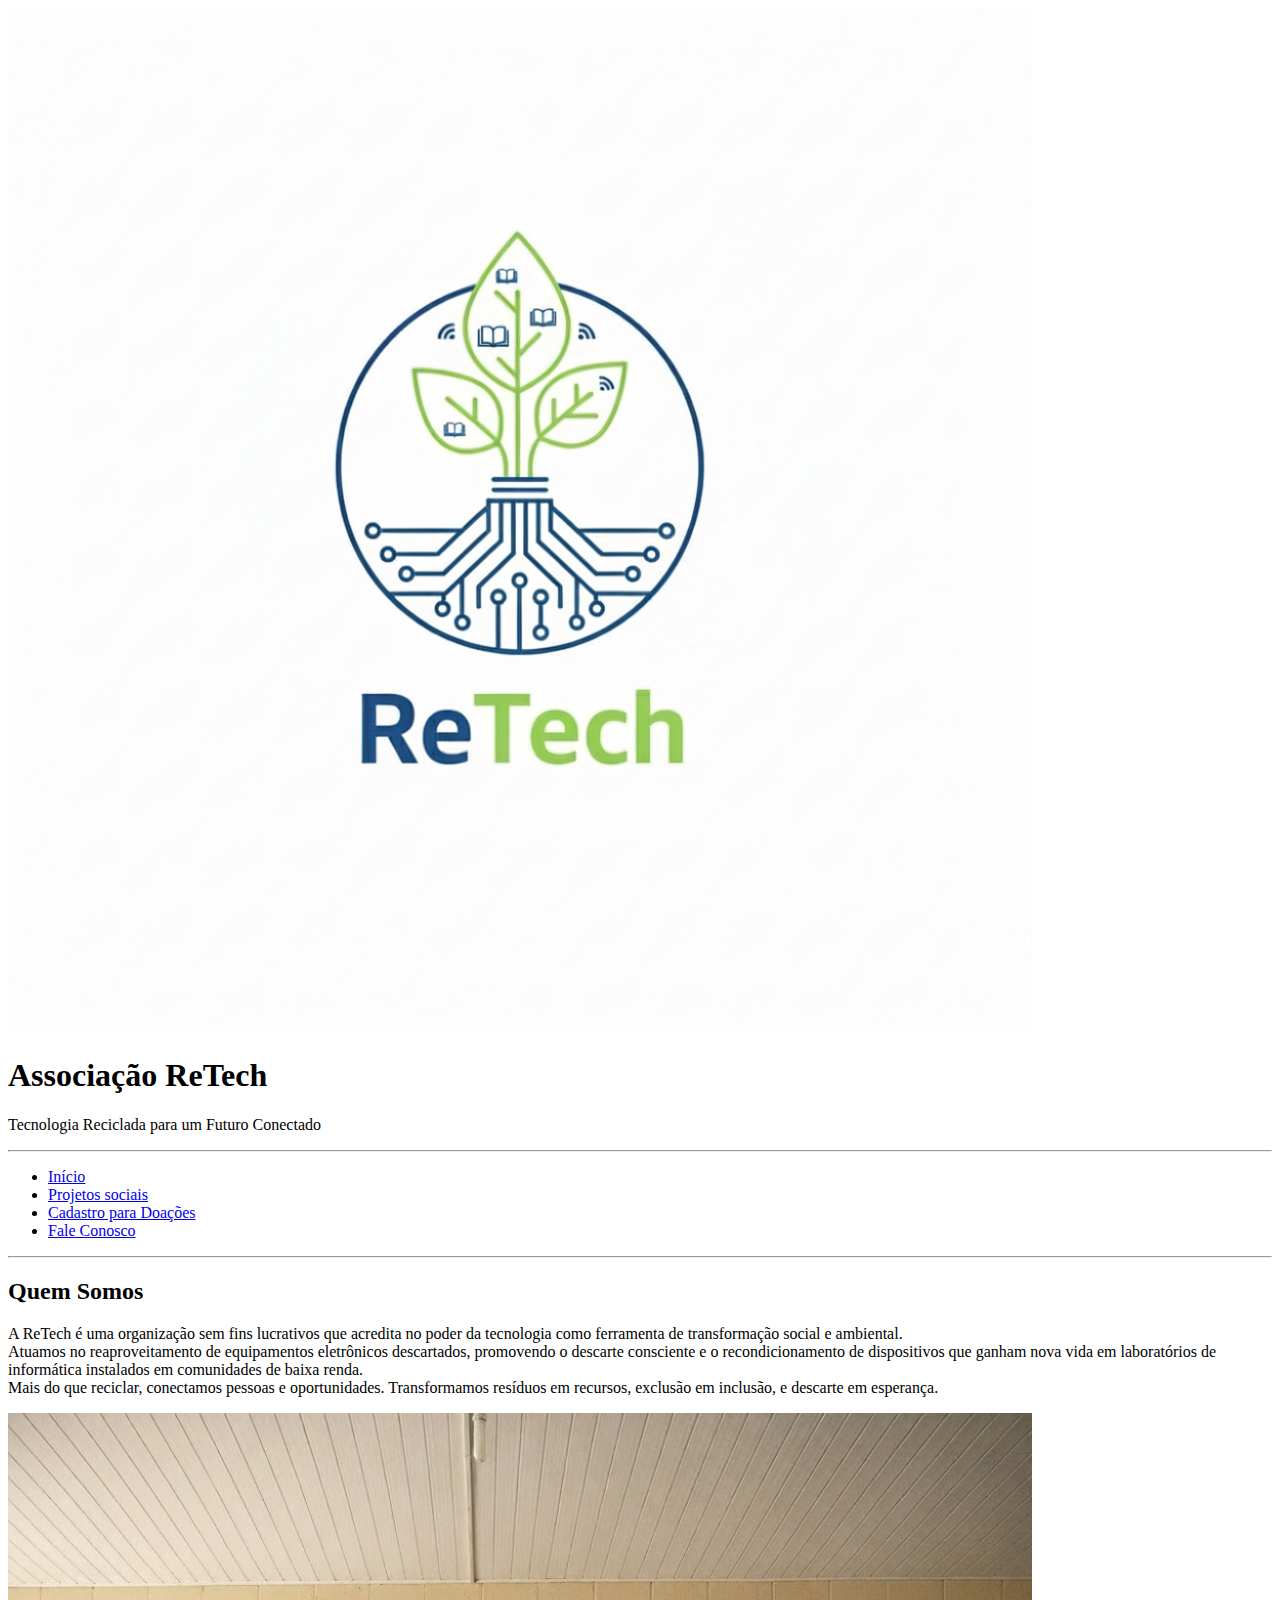
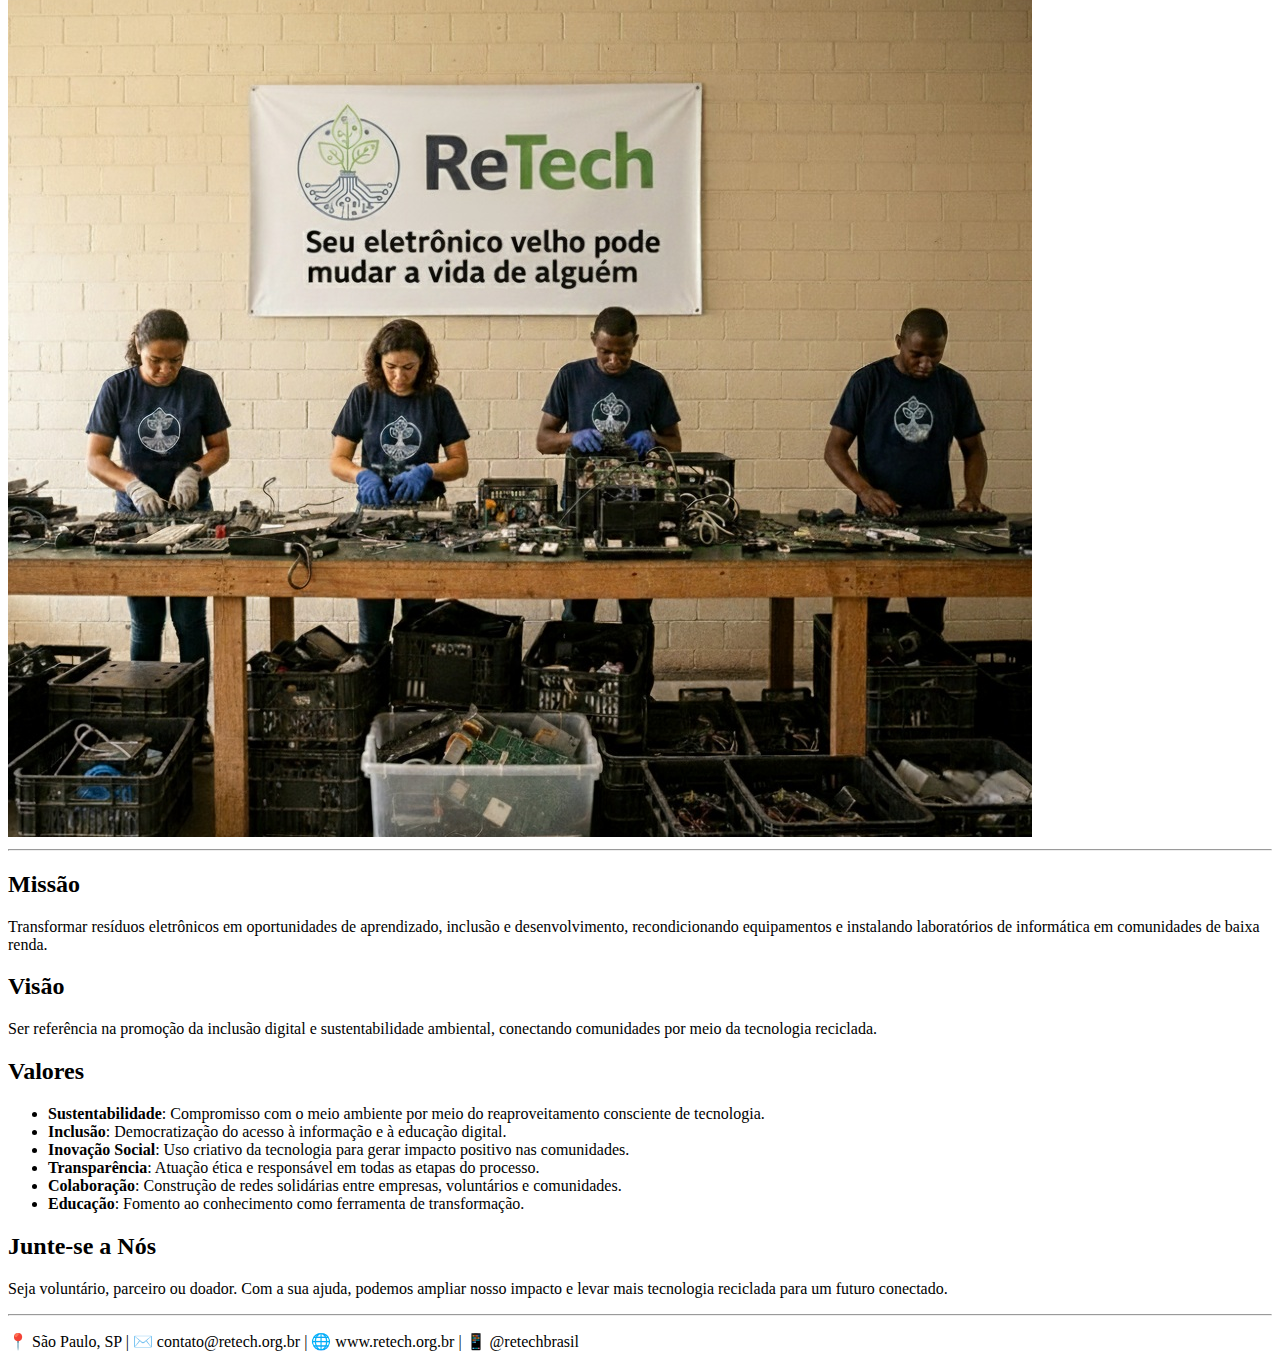
<file: index.html>
<!DOCTYPE html>
<!-- Declaração do tipo de documento HTML5 -->
<html lang="pt-br">
<!-- Define o idioma principal da página como português do Brasil -->

<head>
    <meta charset="UTF-8">
    <!-- Codificação UTF-8 para suportar acentuação -->
    <meta http-equiv="X-UA-Compatible" content="IE=edge">
    <!-- Compatibilidade com IE -->
    <meta name="viewport" content="width=device-width, initial-scale=1.0">
    <!-- Layout responsivo -->
    <title>Associação ReTech</title>
</head>

<body>
    <!-- Cabeçalho -->
    <header>
        <img src="imagens/Logo.png" alt="Logo da Associação ReTech">
        <h1>Associação ReTech</h1>
        <p>Tecnologia Reciclada para um Futuro Conectado</p>
        <hr>
    </header>

    <!-- Navegação -->
    <nav>
        <ul>
            <li><a href="index.html">Início</a></li>
            <li><a href="projeto.html">Projetos sociais</a></li>
            <li><a href="cadastro.html">Cadastro para Doações</a></li>
            <li><a href="contato.html">Fale Conosco</a></li>
        </ul>
        <hr>
    </nav>

    <!-- Conteúdo principal -->
    <main>
        <section>
            <h2>Quem Somos</h2>
            <p>A ReTech é uma organização sem fins lucrativos que acredita no poder da tecnologia como ferramenta de
                transformação social e ambiental. <br> Atuamos no reaproveitamento de equipamentos eletrônicos
                descartados,
                promovendo o descarte consciente e o recondicionamento de dispositivos que ganham nova vida em
                laboratórios de informática instalados em comunidades de baixa renda. <br> Mais do que reciclar,
                conectamos pessoas e oportunidades. Transformamos resíduos em recursos, exclusão em inclusão, e descarte
                em esperança.</p>
            <img src="imagens/Recovery.jpg" alt="Equipamentos sendo recuperados">
            <hr>
        </section>

        <section>
            <h2>Missão</h2>
            <p>Transformar resíduos eletrônicos em oportunidades de aprendizado, inclusão e desenvolvimento,
                recondicionando equipamentos e instalando laboratórios de informática em comunidades de baixa renda.</p>
        </section>

        <section>
            <h2>Visão</h2>
            <p>Ser referência na promoção da inclusão digital e sustentabilidade ambiental, conectando comunidades por
                meio da tecnologia reciclada.</p>
        </section>

        <section>
            <h2>Valores</h2>
            <ul>
                <li><strong>Sustentabilidade</strong>: Compromisso com o meio ambiente por meio do reaproveitamento
                    consciente de tecnologia.</li>
                <li><strong>Inclusão</strong>: Democratização do acesso à informação e à educação digital.</li>
                <li><strong>Inovação Social</strong>: Uso criativo da tecnologia para gerar impacto positivo nas
                    comunidades.</li>
                <li><strong>Transparência</strong>: Atuação ética e responsável em todas as etapas do processo.</li>
                <li><strong>Colaboração</strong>: Construção de redes solidárias entre empresas, voluntários e
                    comunidades.</li>
                <li><strong>Educação</strong>: Fomento ao conhecimento como ferramenta de transformação.</li>
            </ul>
        </section>

        <section>
            <h2>Junte-se a Nós</h2>
            <p>Seja voluntário, parceiro ou doador. Com a sua ajuda, podemos ampliar nosso impacto e levar mais
                tecnologia reciclada para um futuro conectado.</p>
        </section>
    </main>

    <!-- Rodapé -->
    <footer>
        <hr>
        <p>
            📍 São Paulo, SP | ✉️ contato@retech.org.br | 🌐 www.retech.org.br | 📱 @retechbrasil
        </p>
    </footer>

</body>

</html>
</file>
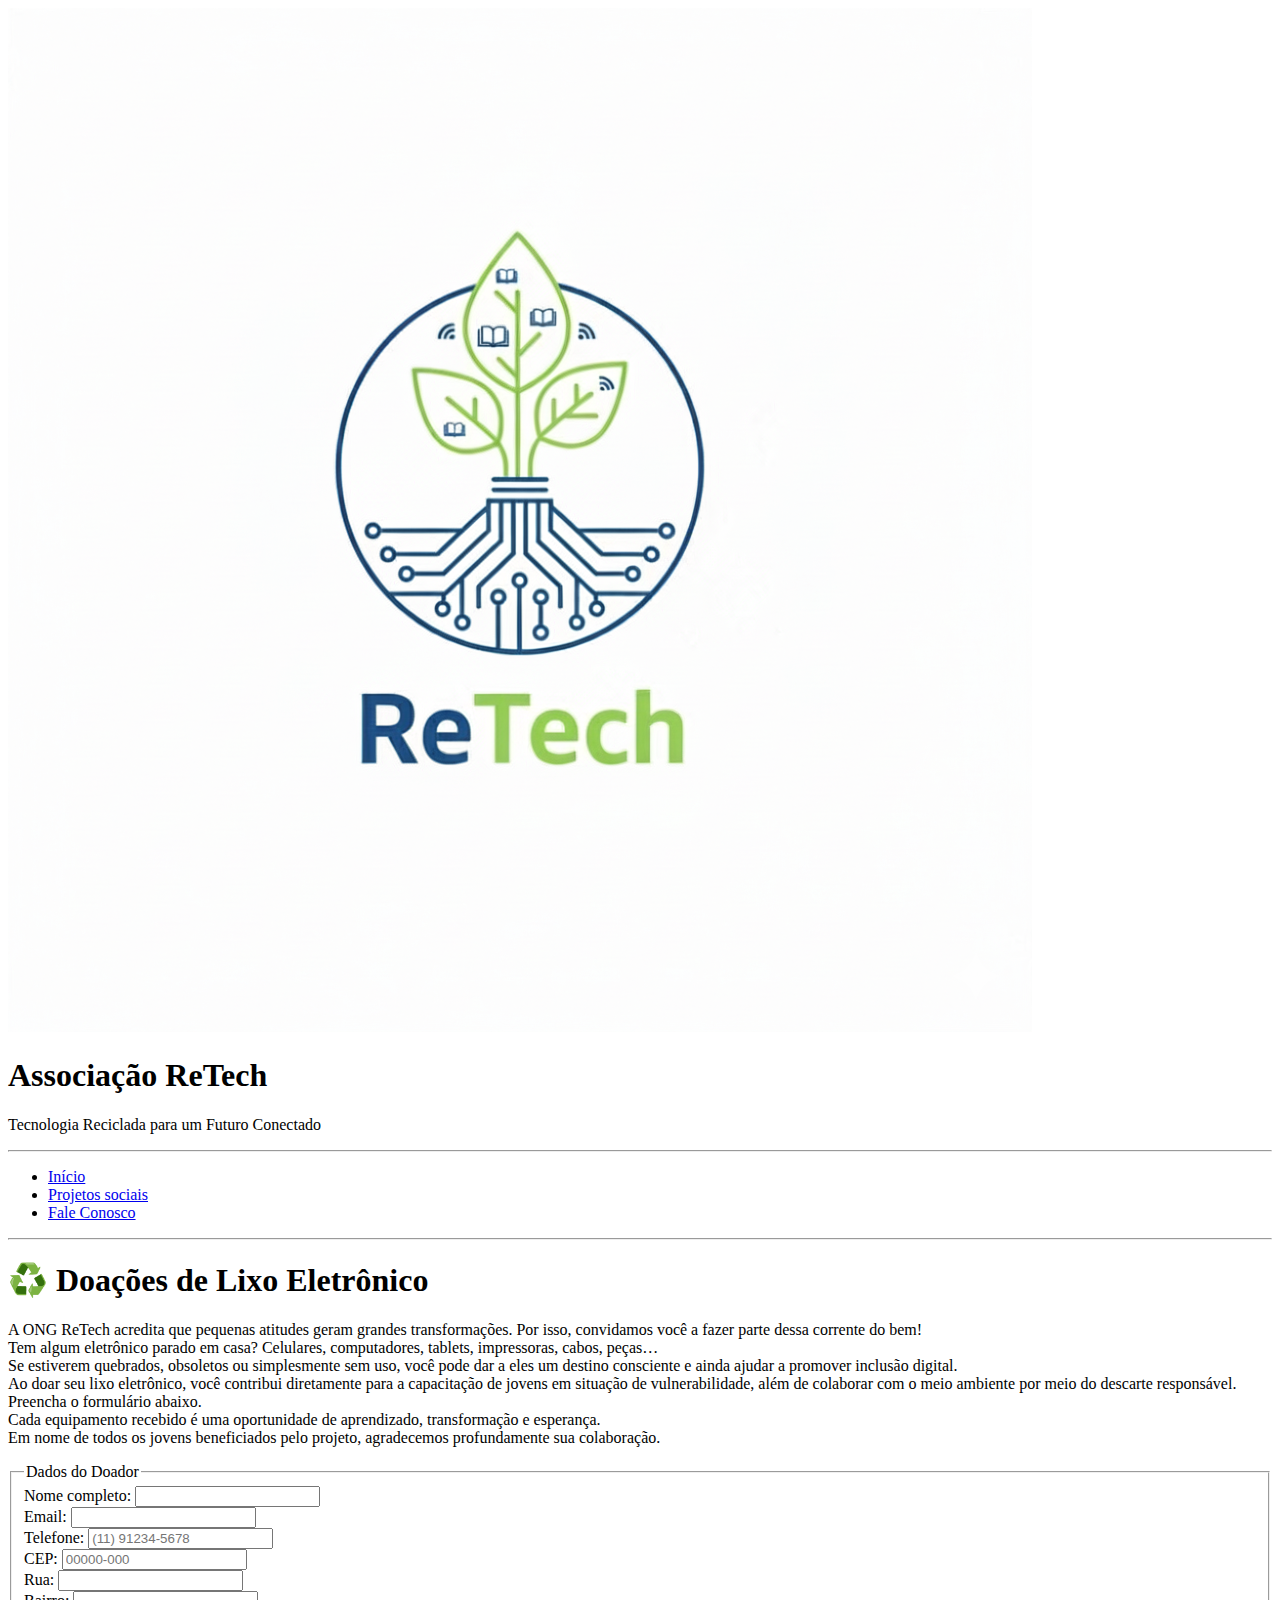
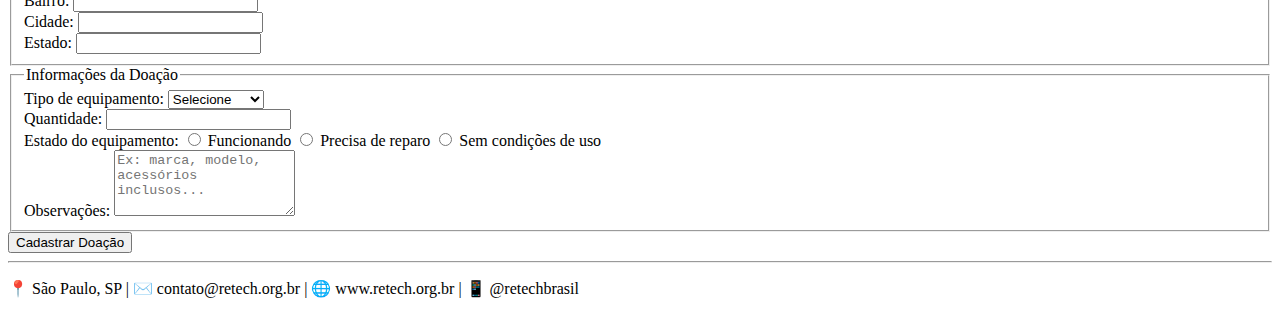
<file: cadastro.html>
<!DOCTYPE html>
<html lang="pt-br">

<head>
    <meta charset="UTF-8">
    <meta http-equiv="X-UA-Compatible" content="IE=edge">
    <meta name="viewport" content="width=device-width, initial-scale=1.0">

    <title>Cadastro de Doadores</title>
    <!-- Título da aba do navegador -->
</head>

<body>
    <!-- Corpo principal da página -->
    <header>
        <!-- Cabeçalho com logo, título e slogan -->
        <img src="imagens/Logo.png" alt="Logo">
        <!-- Imagem da logo da associação -->
        <h1>Associação ReTech</h1>
        <!-- Título principal da página -->
        <p>Tecnologia Reciclada para um Futuro Conectado</p>
        <!-- Slogan ou descrição da missão -->

        <hr>
        <!-- Linha horizontal para separação visual -->

        <nav>
            <!-- Menu de navegação principal -->
            <ul>
                <!-- Lista de links para outras páginas do site -->
                <li><a href="index.html">Início</a></li>
                <li><a href="projeto.html">Projetos sociais</a></li>
                <li><a href="contato.html">Fale Conosco</a></li>

            </ul>
            <hr>
        </nav>

        <h1>♻️ Doações de Lixo Eletrônico</h1>
        <!-- Título principal da página -->
        <p>A ONG ReTech acredita que pequenas atitudes geram grandes transformações. Por isso, convidamos você a fazer
            parte dessa corrente do bem!
            <br>

            Tem algum eletrônico parado em casa? Celulares, computadores, tablets, impressoras, cabos, peças…
            <br>

            Se estiverem quebrados, obsoletos ou simplesmente sem uso, você pode dar a eles um destino consciente e
            ainda ajudar a promover inclusão digital.
            <br>

            Ao doar seu lixo eletrônico, você contribui diretamente para a capacitação de jovens em situação de
            vulnerabilidade, além de colaborar com o meio ambiente por meio do descarte responsável.
            <br>

            Preencha o formulário abaixo.
            <br>

            Cada equipamento recebido é uma oportunidade de aprendizado, transformação e esperança.
            <br>

            Em nome de todos os jovens beneficiados pelo projeto, agradecemos profundamente sua colaboração.
        </p>


    </header>


    <form>
        <fieldset>
            <legend>Dados do Doador</legend>

            <label>Nome completo:
                <input type="text" name="nome" required>
            </label><br>

            <label>Email:
                <input type="email" name="email" required>
            </label><br>

            <label>Telefone:
                <input type="tel" name="telefone" pattern="\(\d{2}\)\s\d{4,5}-\d{4}" placeholder="(11) 91234-5678"
                    required>
            </label><br>

            <label>CEP:
                <input type="text" id="cep" name="cep" pattern="\d{5}-?\d{3}" placeholder="00000-000" required>
            </label><br>

            <label>Rua:
                <input type="text" id="rua" name="rua" required>
            </label><br>

            <label>Bairro:
                <input type="text" id="bairro" name="bairro" required>
            </label><br>

            <label>Cidade:
                <input type="text" id="cidade" name="cidade" required>
            </label><br>

            <label>Estado:
                <input type="text" id="estado" name="estado" required>
            </label>
        </fieldset>

        <fieldset>
            <legend>Informações da Doação</legend>

            <label>Tipo de equipamento:
                <select name="tipo" required>
                    <option value="">Selecione</option>
                    <option value="computador">Computador</option>
                    <option value="notebook">Notebook</option>
                    <option value="celular">Celular</option>
                    <option value="tablet">Tablet</option>
                    <option value="outros">Outros</option>
                </select>
            </label><br>

            <label>Quantidade:
                <input type="number" name="quantidade" min="1" required>
            </label><br>

            <label>Estado do equipamento:
                <input type="radio" name="estado" value="funcionando" required> Funcionando
                <input type="radio" name="estado" value="precisa-reparo"> Precisa de reparo
                <input type="radio" name="estado" value="sem-condicoes"> Sem condições de uso
            </label><br>

            <label>Observações:
                <textarea name="observacoes" rows="4"
                    placeholder="Ex: marca, modelo, acessórios inclusos..."></textarea>
            </label>
        </fieldset>

        <button type="submit">Cadastrar Doação</button>
    </form>



    <!-- Rodapé -->
    <footer>
        <hr>
        <p>
            📍 São Paulo, SP | ✉️ contato@retech.org.br | 🌐 www.retech.org.br | 📱 @retechbrasil
        </p>
    </footer>
</body>

</html>
</file>
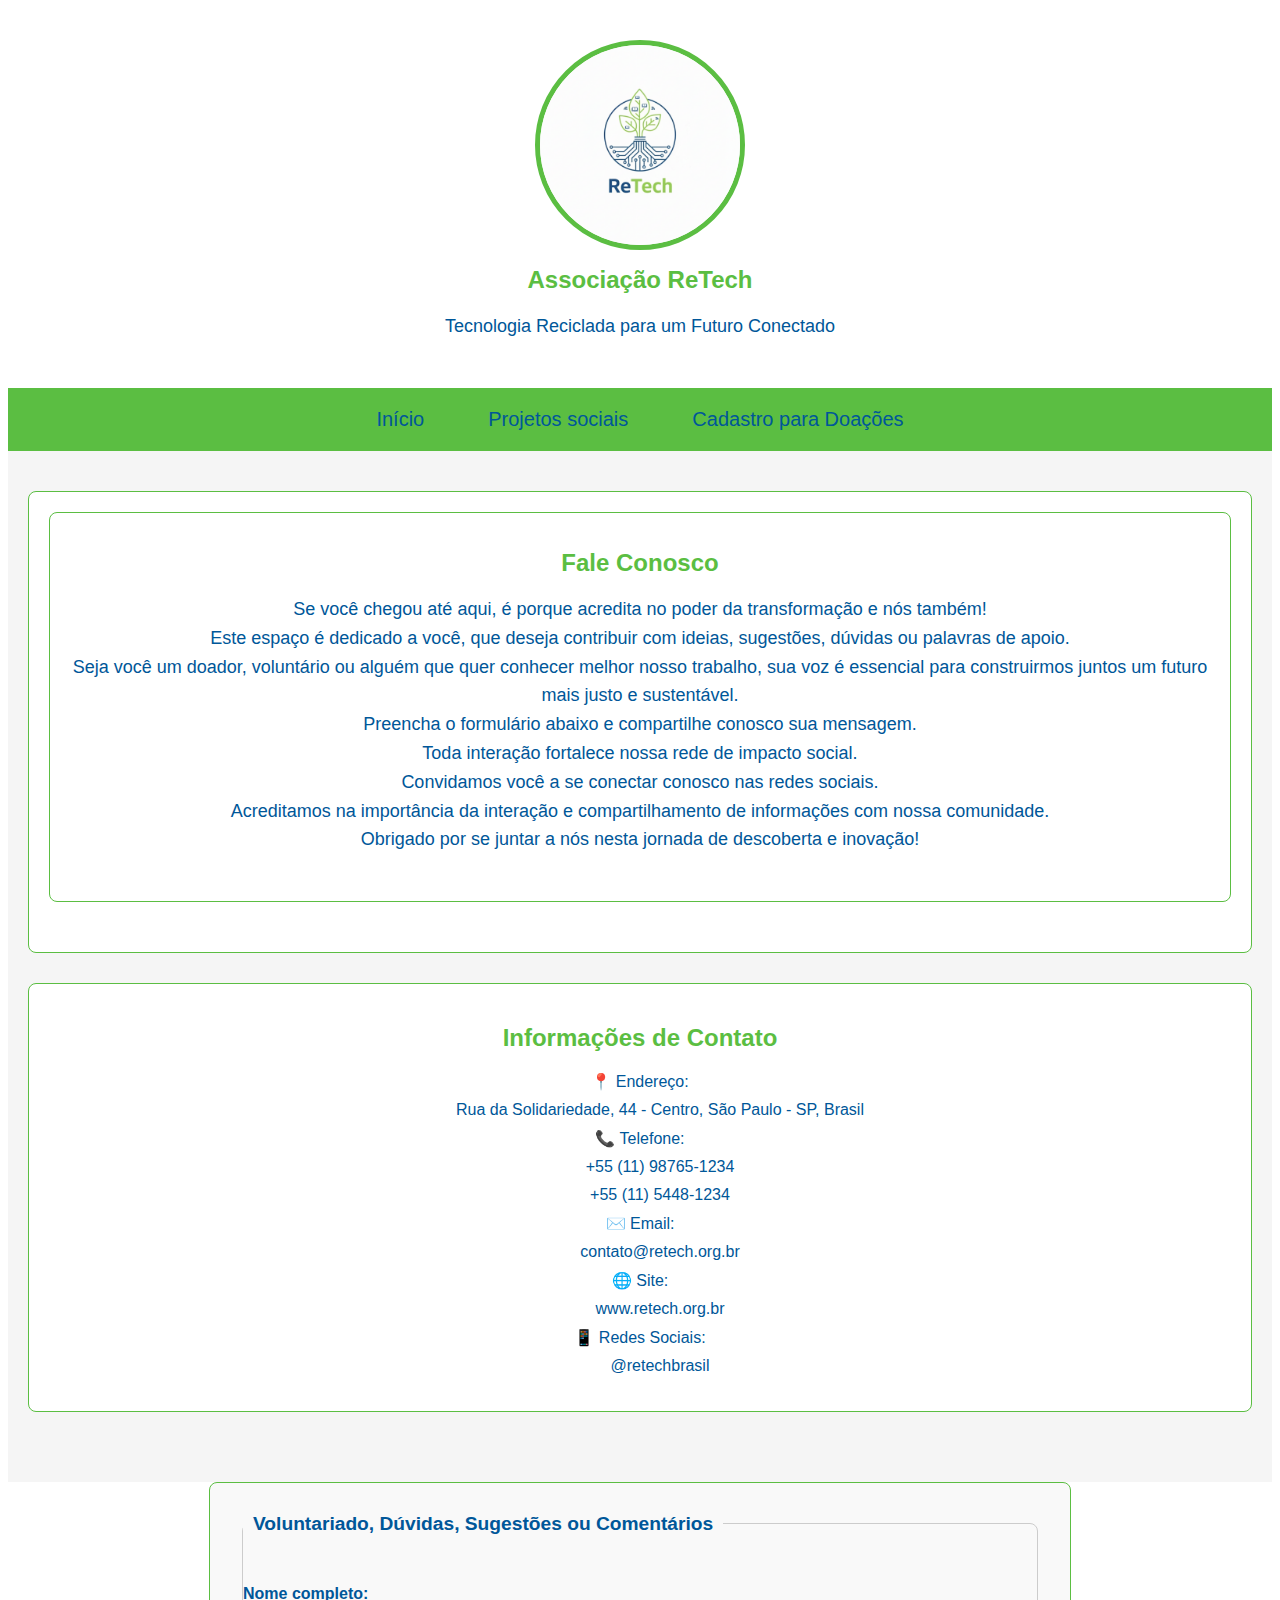
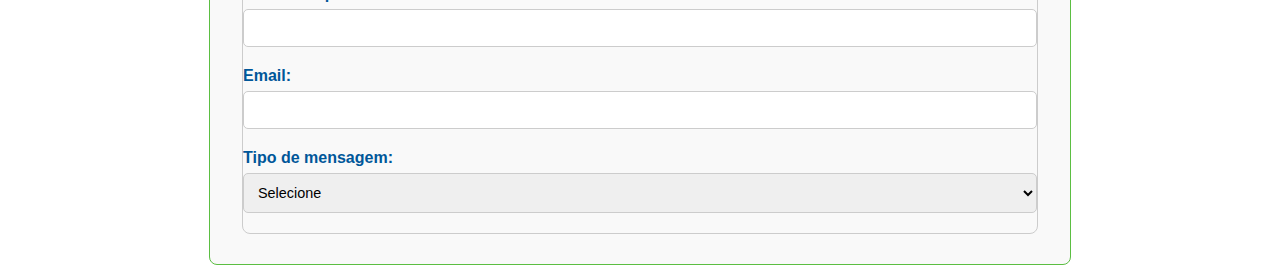
<file: contato.html>
<!DOCTYPE html>
<html lang="pt-br">

<head>
    <meta charset="UTF-8">
    <meta http-equiv="X-UA-Compatible" content="IE=edge">
    <meta name="viewport" content="width=device-width, initial-scale=1.0">
    <title>contato</title>
    <link rel="stylesheet" href="css/style.css">
</head>

<body>
    <!-- Corpo principal da página -->
    <header>
        <!-- Cabeçalho com logo, título e slogan -->
        <img src="imagens/Logo.png" alt="Logo">
        <!-- Imagem da logo da associação -->
        <h1>Associação ReTech</h1>
        <!-- Título principal da página -->
        <p>Tecnologia Reciclada para um Futuro Conectado</p>
        <!-- Slogan ou descrição da missão -->
    </header>

    <nav>
        <!-- Menu de navegação principal -->
        <ul>
            <!-- Lista de links para outras páginas do site -->
            <li><a href="index.html">Início</a></li>
            <li><a href="projeto.html">Projetos sociais</a></li>
            <li><a href="cadastro.html">Cadastro para Doações</a></li>
        </ul>
    </nav>
    <main>
        <section id="hero">
            <article>
                <h1>Fale Conosco</h1>
                <p>Se você chegou até aqui, é porque acredita no poder da transformação e nós também!<br>
                    Este espaço é dedicado a você, que deseja contribuir com ideias, sugestões, dúvidas ou palavras de
                    apoio.<br>
                    Seja você um doador, voluntário ou alguém que quer conhecer melhor nosso trabalho, sua voz é
                    essencial para construirmos juntos um futuro mais justo e sustentável.<br>
                    Preencha o formulário abaixo e compartilhe conosco sua mensagem.<br>
                    Toda interação fortalece nossa rede de impacto social.<br>
                    Convidamos você a se conectar conosco nas redes sociais.<br>
                    Acreditamos na importância da interação e compartilhamento de informações com nossa comunidade.<br>
                    Obrigado por se juntar a nós nesta jornada de descoberta e inovação!<br>
                </p>
        </section>
        <section id="contact">
            <h2>Informações de Contato</h2>
            <dl>
                <dt>📍 Endereço:</dt>
                <dd>Rua da Solidariedade, 44 - Centro, São Paulo - SP, Brasil</dd>

                <dt>📞 Telefone:</dt>
                <dd><a href="tel:+5511987651234">+55 (11) 98765-1234</a></dd>
                <dd><a href="tel:+551154481234">+55 (11) 5448-1234</a></dd>

                <dt>✉️ Email:</dt>
                <dd><a href="mailto:contato@retech.org.br">contato@retech.org.br</a></dd>

                <dt>🌐 Site:</dt>
                <dd><a href="https://www.retech.org.br" target="_blank">www.retech.org.br</a></dd>

                <dt>📱 Redes Sociais:</dt>
                <dd><a href="https://www.instagram.com/retechbrasil" target="_blank">@retechbrasil</a></dd>
            </dl>
            </article>
        </section>
    </main>

    <form>
        <fieldset>
            <legend>Voluntariado, Dúvidas, Sugestões ou Comentários</legend>

            <!-- Nome do remetente -->
            <label for="nome">Nome completo:</label>
            <input type="text" id="nome" name="nome" required>
            <!-- E-mail para resposta -->
            <label for="email">Email:</label>
            <input type="email" id="email" name="email" required>
            <!-- Tipo de mensagem -->
            <label for="tipo">Tipo de mensagem:</label>
            <select id="tipo" name="tipo" required>
                <option value="">Selecione</option>
                <option value="voluntario">Voluntário</option>
                <option value="duvida">Dúvida</option>
                <option value="sugestao">Sugestão</option>
                <option value="comentario">Comentário</option>

            <!-- Mensagem -->
            <label for="mensagem">Mensagem:</label><br>
            <textarea id="mensagem" name="mensagem" rows="5" placeholder="Escreva sua mensagem aqui..."
                required></textarea><br><br>

            <!-- Botão de envio -->
            <button type="submit">Enviar</button>
        </fieldset>
    </form>

    <!-- Rodapé -->
    <footer>
        <p>
            📍 São Paulo, SP | ✉️ contato@retech.org.br | 🌐 www.retech.org.br | 📱 @retechbrasil
        </p>
    </footer>

    <script src="js/main.js"></script>
    
</body>

</html>
</file>
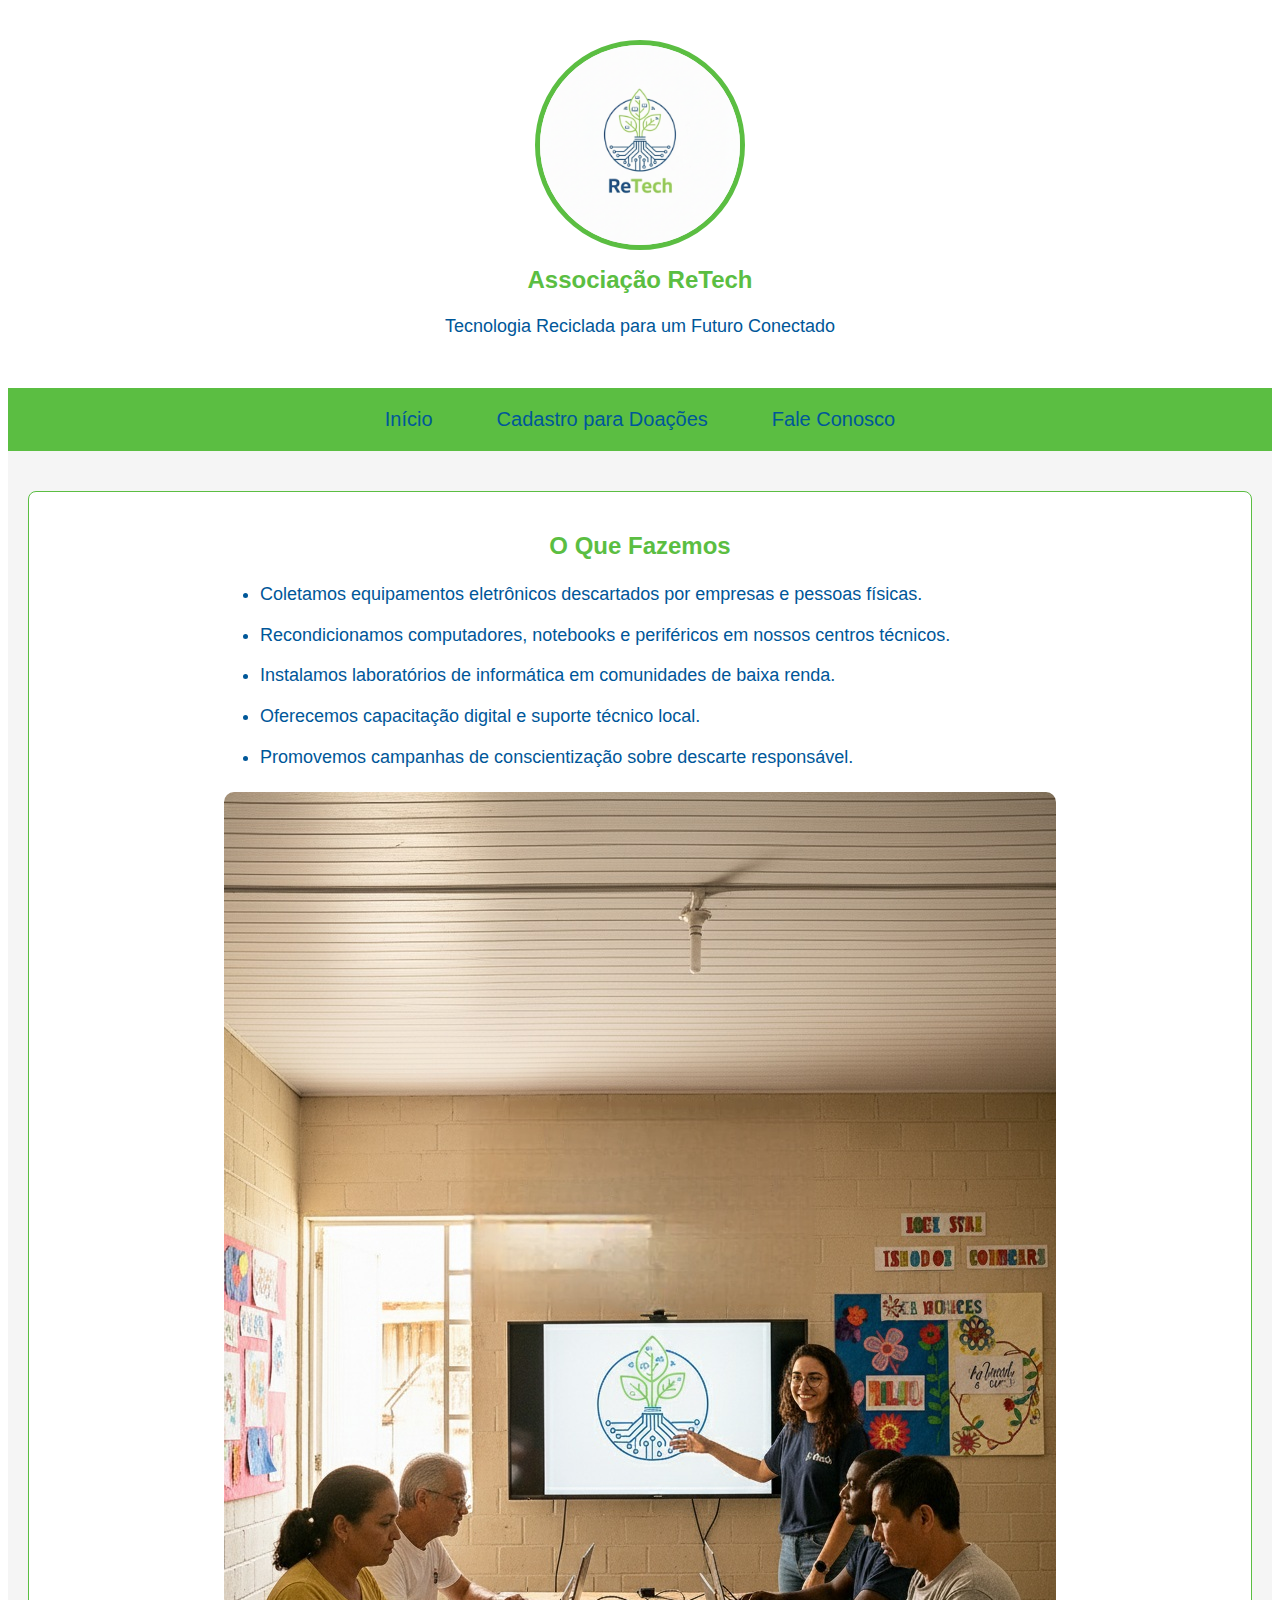
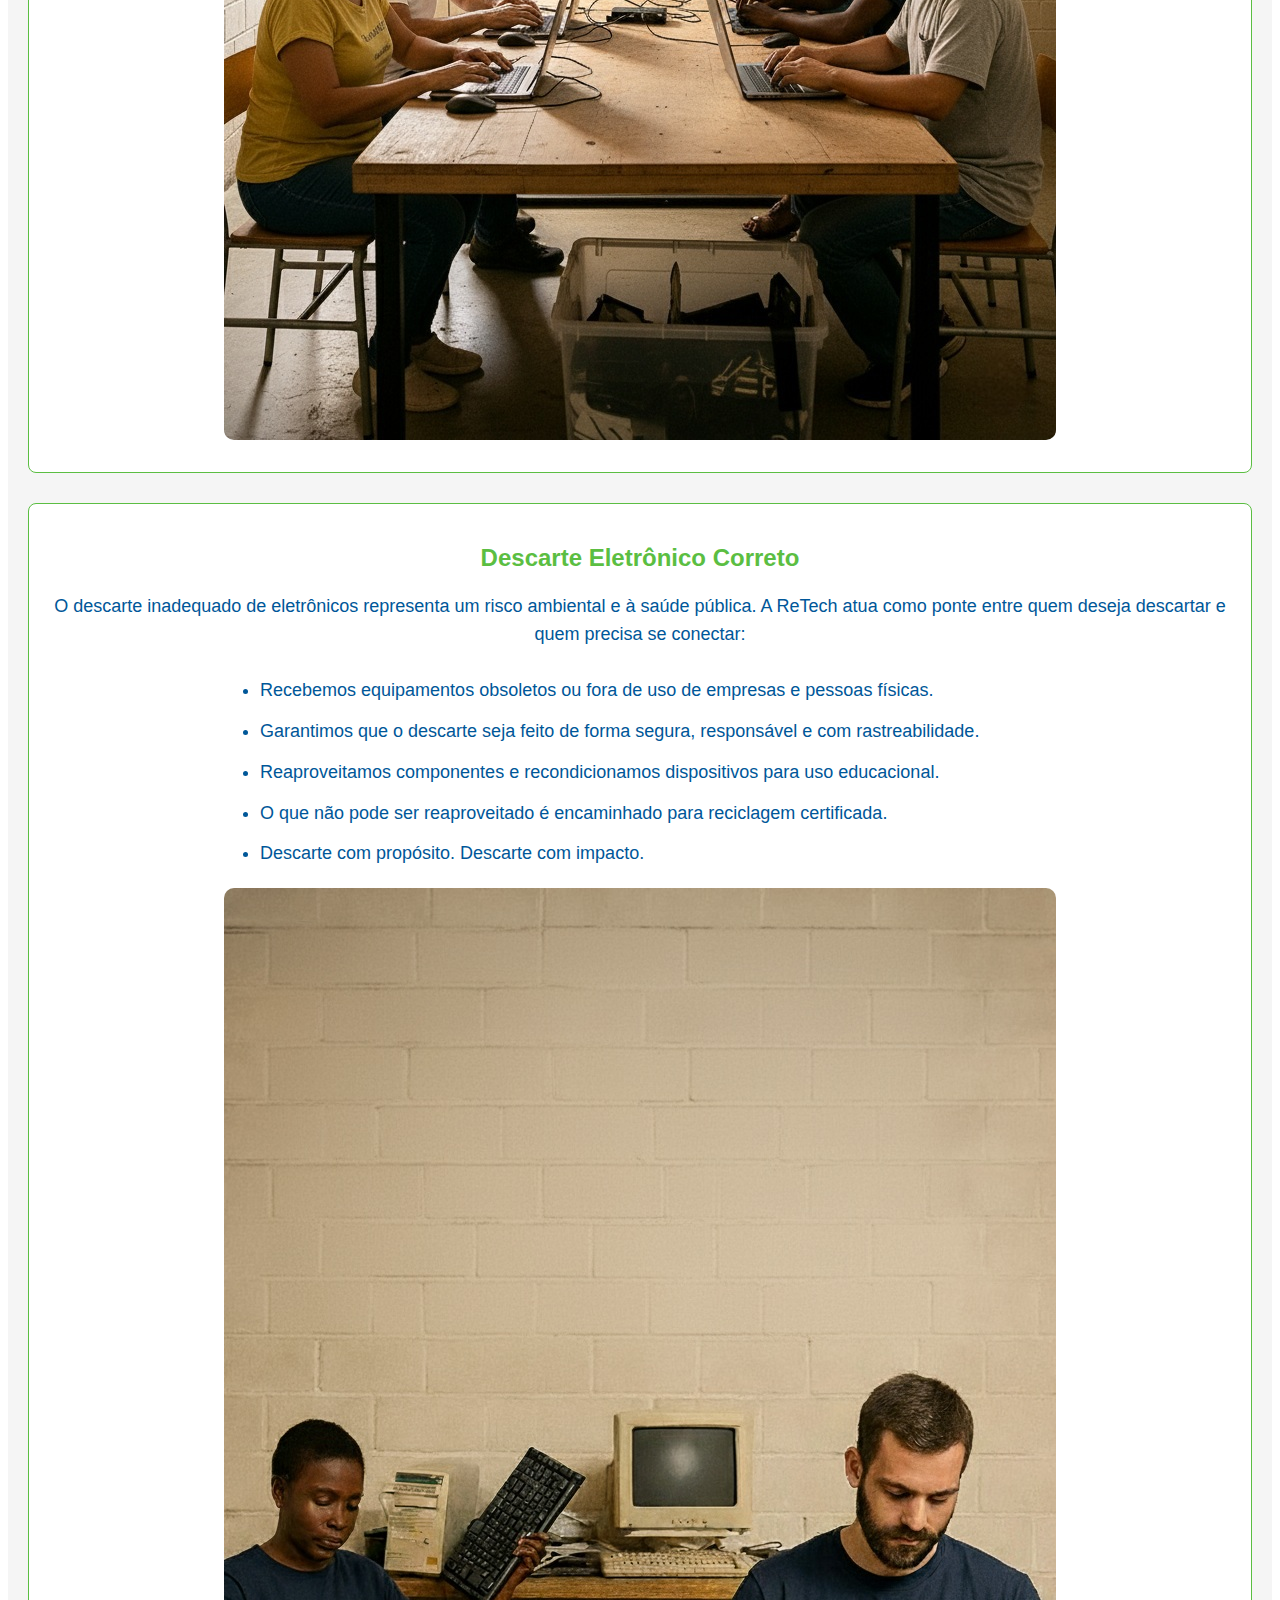
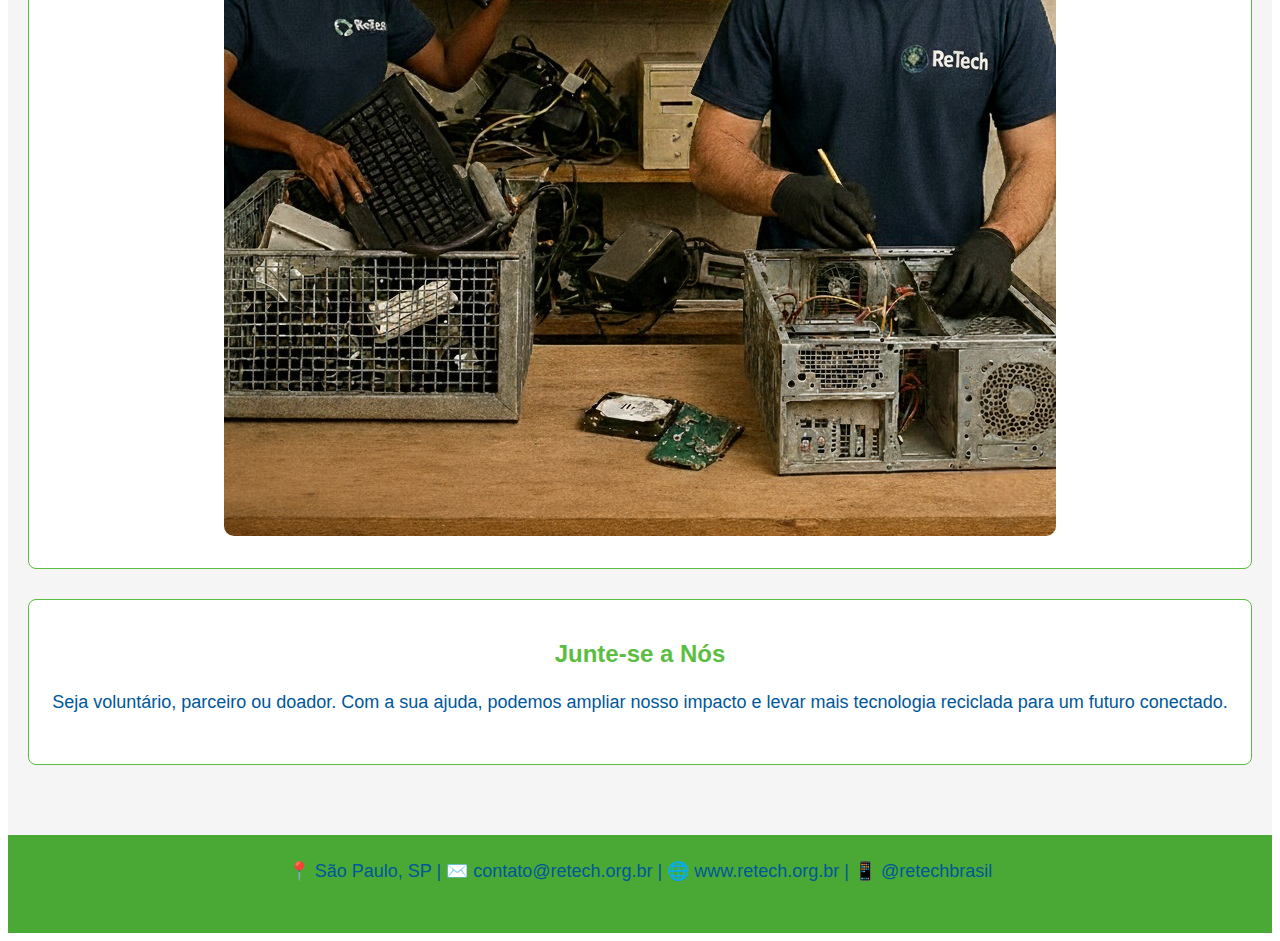
<file: projeto.html>
<!DOCTYPE html>
<html lang="pt-br">

<head>
    <meta charset="UTF-8">
    <meta http-equiv="X-UA-Compatible" content="IE=edge">
    <meta name="viewport" content="width=device-width, initial-scale=1.0">
    <title>Sobre o Projeto</title>
    <link rel="stylesheet" href="css/style.css">
</head>

<body>
    <!-- Corpo principal da página -->
    <header>
        <!-- Cabeçalho com logo, título e slogan -->
        <img src="imagens/Logo.png" alt="Logo">
        <!-- Imagem da logo da associação -->
        <h1>Associação ReTech</h1>
        <!-- Título principal da página -->
        <p>Tecnologia Reciclada para um Futuro Conectado</p>
        <!-- Slogan ou descrição da missão -->
    </header>

    <nav>
        <!-- Menu de navegação principal -->
        <ul>
            <!-- Lista de links para outras páginas do site -->
            <li><a href="index.html">Início</a></li>
            <li><a href="cadastro.html">Cadastro para Doações</a></li>
            <li><a href="contato.html">Fale Conosco</a></li>

        </ul>
    </nav>

    <!-- Conteúdo principal -->
    <main>
        <article>
            <h2>O Que Fazemos</h2>
            <ul>
                <li>Coletamos equipamentos eletrônicos descartados por empresas e pessoas físicas.</li>
                <li>Recondicionamos computadores, notebooks e periféricos em nossos centros técnicos.</li>
                <li>Instalamos laboratórios de informática em comunidades de baixa renda.</li>
                <li>Oferecemos capacitação digital e suporte técnico local.</li>
                <li>Promovemos campanhas de conscientização sobre descarte responsável.</li>
            </ul>
            <img src="imagens/Campanhas.jpg" alt="Centros técnicos">
        </article>
    
        <article>
            <h2>Descarte Eletrônico Correto</h2>
            <p>O descarte inadequado de eletrônicos representa um risco ambiental e à saúde pública. A ReTech atua como
                ponte entre quem deseja descartar e quem precisa se conectar:</p>
 
            <ul>
                <li>Recebemos equipamentos obsoletos ou fora de uso de empresas e pessoas físicas.</li>
                <li>Garantimos que o descarte seja feito de forma segura, responsável e com rastreabilidade.</li>
                <li>Reaproveitamos componentes e recondicionamos dispositivos para uso educacional.</li>
                <li>O que não pode ser reaproveitado é encaminhado para reciclagem certificada.</li>
                <li>Descarte com propósito. Descarte com impacto.</li>
            </ul>
            <img src="imagens/Descarte.jpg" alt="Descarte">
        </article>
    
        <article>
            <h2>Junte-se a Nós</h2>
            <p>Seja voluntário, parceiro ou doador. Com a sua ajuda, podemos ampliar nosso impacto e levar mais
                tecnologia reciclada para um futuro conectado.</p>
        </article>
    </main>

    <!-- Rodapé -->
    <footer>
        <p>
            📍 São Paulo, SP | ✉️ contato@retech.org.br | 🌐 www.retech.org.br | 📱 @retechbrasil
        </p>
    </footer>

</body>

</html>
</file>
<file: css/style.css>
/* === VARIÁVEIS GLOBAIS === */
:root {
  --cor-primaria: #005799;
  --cor-secundaria: #5BBE42;
  --cor-hover: #4aa934;
  --cor-fundo: #f5f5f5;
  --largura-maxima: 800px;
  --espacamento-padrao: 20px;
  --fonte-padrao: Arial, Helvetica, sans-serif;
}

/* === RESET E ESTILOS GLOBAIS === */
body {
  background-color: #ffffff;
  color: var(--cor-primaria);
  font-family: var(--fonte-padrao);
}

a,
dt,
dd {
  color: var(--cor-primaria);
  text-decoration: none;
  text-align: center;
  margin-top: 10px;
}

a:hover {
  color: var(--cor-hover);
  text-decoration: underline;
}

a:focus,
button:focus,
input:focus,
select:focus,
textarea:focus {
  outline: 2px solid var(--cor-secundaria);
  outline-offset: 2px;
}

hr {
  color: var(--cor-primaria);
}

ul {
  margin: 0 auto;
  padding-left: 20px;
  max-width: var(--largura-maxima);
  color: var(--cor-primaria);
}

/* === ESTRUTURA PRINCIPAL === */
main {
  padding: 40px 20px;
  background-color: var(--cor-fundo);
}

.conteudo {
  max-width: var(--largura-maxima);
  margin: 0 auto;
  padding: 0 20px;
}

@media (min-width: 768px) {
  .conteudo {
    padding: 0 50px;
  }
}

/* === CABEÇALHO === */
header {
  background-color: #ffffff;
  padding: 20px 0;
  text-align: center;
}

header img {
  width: 200px;
  height: 200px;
  border-radius: 50%;
  border: 5px solid var(--cor-secundaria);
}

/* === NAVEGAÇÃO === */
nav {
  display: flex;
  flex-direction: column;
  align-items: center;
  background-color: var(--cor-secundaria);
  padding: 20px 0;
  text-align: center;
}

nav ul {
  display: flex;
  justify-content: center;
  flex-wrap: wrap;
  list-style-type: none;
  gap: 40px;
  padding: 0;
  margin: 0;
}

nav a {
  font-size: 20px;
  color: var(--cor-primaria);
  text-decoration: none;
  padding: 8px 12px;
  transition: color 0.3s ease;
}

nav a:hover {
  color: white;
}

nav hr {
  width: 80%;
  margin-top: 20px;
  border: 1px solid var(--cor-secundaria);
}

@media (max-width: 768px) {
  nav ul {
    flex-direction: column;
    gap: 16px;
  }

  nav a {
    font-size: 18px;
  }

  nav hr {
    width: 90%;
  }
}

/* === IMAGENS === */
img {
  max-width: 100%;
  object-fit: cover;
  height: auto;
  border-radius: 10px;
  display: block;
  margin: 12px auto;
}

/* === TIPOGRAFIA === */
h1,
h2 {
  color: var(--cor-secundaria);
  text-align: center;
  font-size: 1.5em;
}

p {
  font-size: 18px;
  line-height: 1.6;
  margin-bottom: 1.5em;
  color: var(--cor-primaria);
  text-align: center;
}

@media (max-width: 768px) {
  p {
    font-size: 16px;
    padding: 0 10px;
  }
}

/* === COMPONENTES === */
article,
aside,
section {
  background-color: #ffffff;
  padding: 20px;
  margin-bottom: 30px;
  border-radius: 8px;
  border: 1px solid var(--cor-secundaria);
}

aside {
  font-style: italic;
}

@media (max-width: 768px) {

  article,
  aside,
  section {
    padding: 15px;
  }

  main {
    padding: 20px 10px;
  }
}

/* === FORMULÁRIOS === */
form {
  display: flex;
  flex-direction: column;
  gap: 30px;
  padding: 30px;
  border: 1px solid var(--cor-secundaria);
  border-radius: 8px;
  background-color: #f9f9f9;
  max-width: var(--largura-maxima);
  margin: 0 auto;
}

fieldset {
  border: 1px solid #ccc;
  border-radius: 8px;
  padding: 20px 0;
}

legend {
  font-size: 1.2rem;
  font-weight: bold;
  color: var(--cor-primaria);
  padding: 0 10px;
  margin-bottom: 10px;
}

/* Estilo padrão para todos os labels */
label {
  display: flex;
  flex-direction: column;
  margin-top: 20px;
  font-weight: 600;
  color: var(--cor-primaria);
}

input[type="radio"] {
  cursor: pointer;
  transform: scale(1.1);
  /* opcional para aumentar o botão */
}

input,
select,
textarea {
  padding: 10px;
  border-radius: 5px;
  border: 1px solid #ccc;
  font-size: 0.9rem;
  margin-top: 6px;
  width: 100%;
  box-sizing: border-box;
}

textarea {
  resize: vertical;
}

button {
  align-self: center;
  background-color: var(--cor-secundaria);
  color: white;
  border: none;
  border-radius: 5px;
  padding: 10px 20px;
  font-size: 1rem;
  cursor: pointer;
  transition: background-color 0.3s ease;
}

button:hover {
  background-color: var(--cor-hover);
}

/* === RODAPÉ === */
footer {
  display: flex;
  flex-direction: column;
  background-color: var(--cor-hover);
  align-items: center;
  justify-content: center;
  text-align: center;
  padding: 20px;
  color: white;
}

footer a {
  color: white;
  text-decoration: underline;
  margin: 20px;
}

footer a:hover {
  color: var(--cor-primaria);
}

footer p {
  margin-top: 2px;
}

/* === LISTAS === */
article ul {
  list-style-type: disc;
  list-style-position: outside;
  padding-left: 40px;
  margin: 20px auto;
  max-width: var(--largura-maxima);
  font-size: 18px;
  line-height: 1.6;
  color: var(--cor-primaria);
  text-align: left;
}

article li {
  margin-bottom: 12px;
}

@media (max-width: 768px) {
  article ul {
    font-size: 16px;
    padding-left: 15px;
  }
}
</file>
